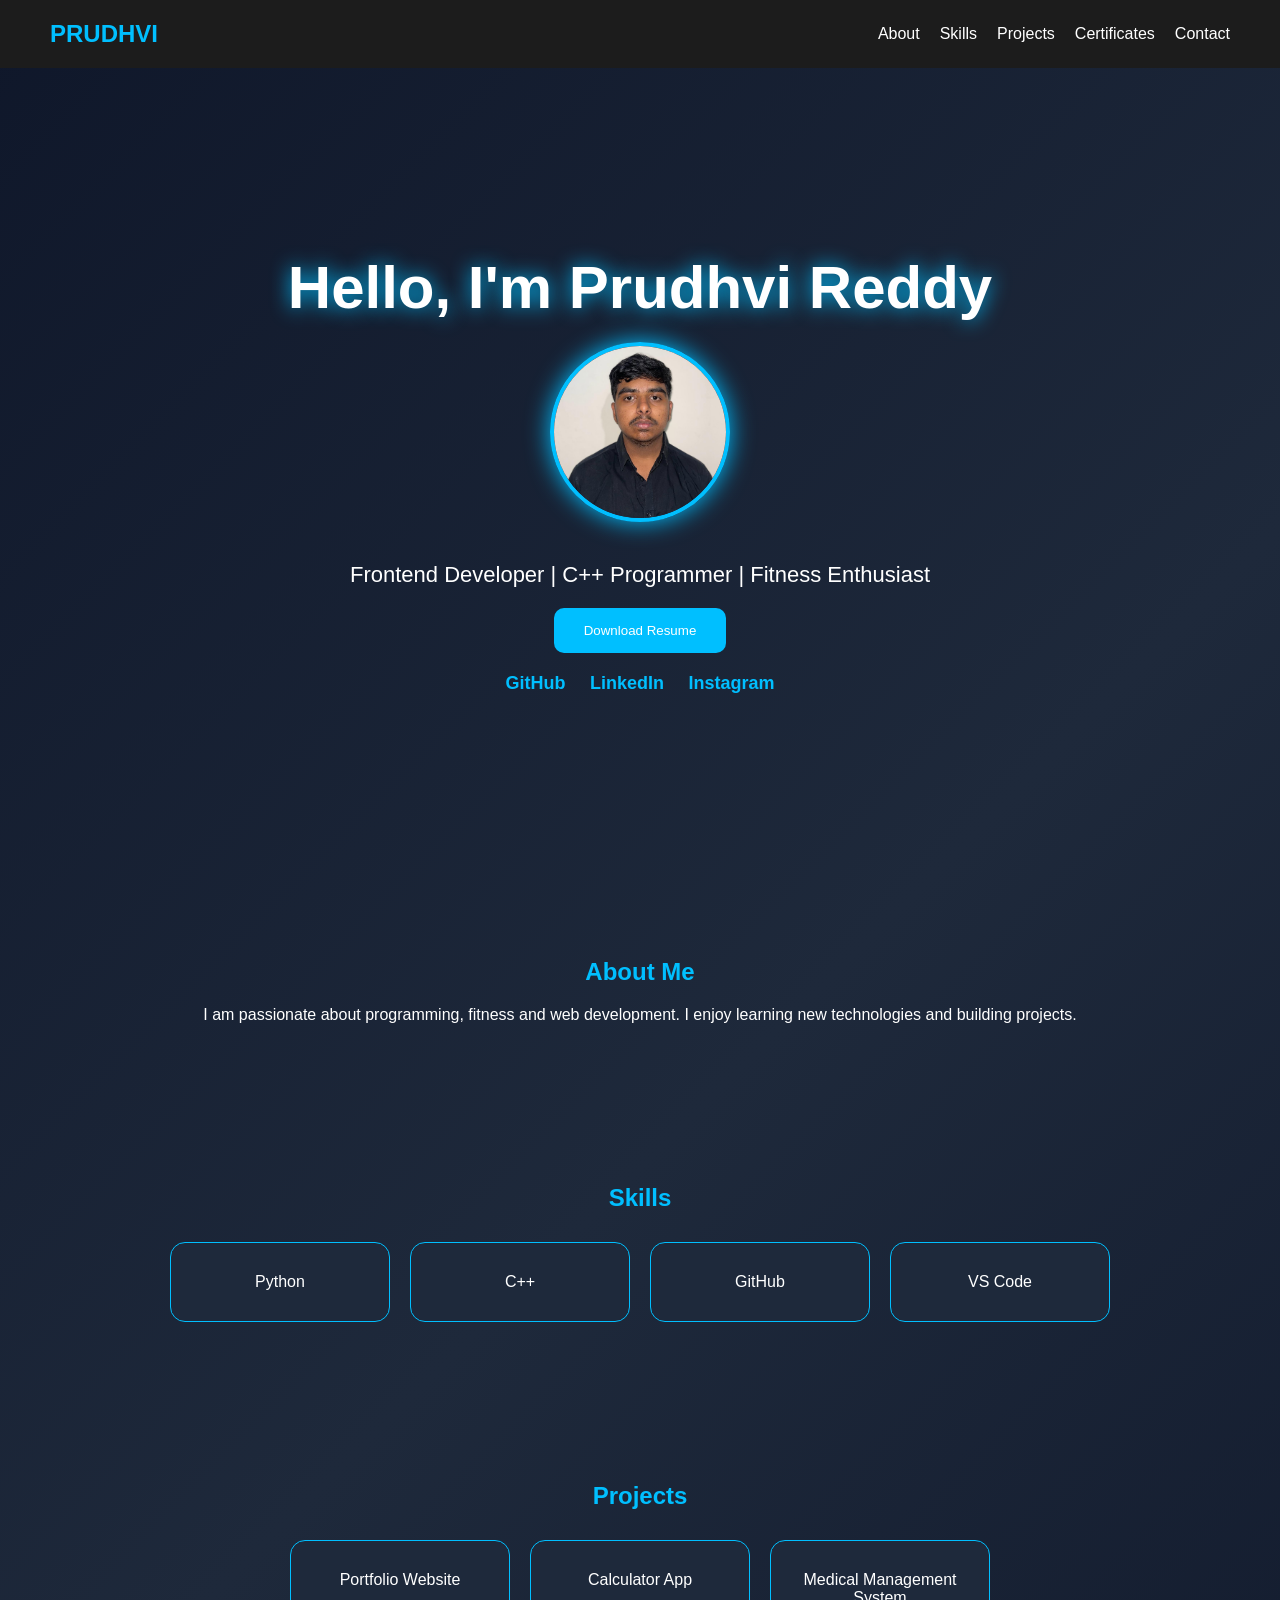
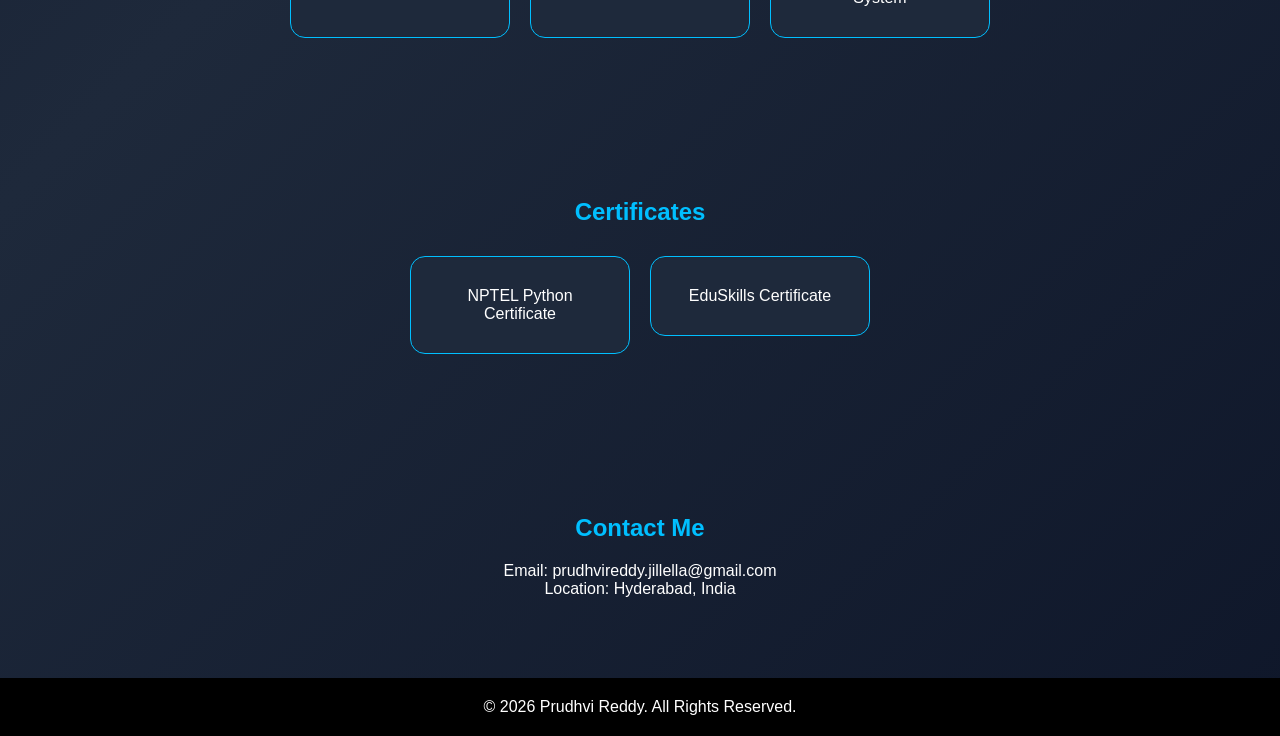
<file: index.html>
<!DOCTYPE html>
<html>
<head>
    <title>Prudhvi Portfolio</title>
    <link rel="stylesheet" href="style.css">
</head>

<body>

    <nav>
        <h2>PRUDHVI</h2>

        <ul>
            <li><a href="#about">About</a></li>
            <li><a href="#skills">Skills</a></li>
            <li><a href="#projects">Projects</a></li>
            <li><a href="#certificates">Certificates</a></li>
            <li><a href="#contact">Contact</a></li>
        </ul>
    </nav>

    <section class="hero">

        <h1>Hello, I'm Prudhvi Reddy</h1>

        <img src="PRUDHVI.jpeg" alt="Prudhvi" class="profile-pic">

        <p>Frontend Developer | C++ Programmer | Fitness Enthusiast</p>

        <button>Download Resume</button>

        <div class="socials">
            <a href="#">GitHub</a>
            <a href="#">LinkedIn</a>
            <a href="#">Instagram</a>
        </div>

    </section>

    <section id="about">

        <h2>About Me</h2>

        <p>
            I am passionate about programming,
            fitness and web development.
            I enjoy learning new technologies
            and building projects.
        </p>

    </section>

    <section id="skills">

        <h2>Skills</h2>

        <div class="cards">
            <div class="card">Python</div>
            <div class="card">C++</div>
            <div class="card">GitHub</div>
            <div class="card">VS Code</div>
        </div>

    </section>

    <section id="projects">

        <h2>Projects</h2>

        <div class="cards">

            <div class="card">
                Portfolio Website
            </div>

            <div class="card">
                Calculator App
            </div>

            <div class="card">
                Medical Management System
            </div>

        </div>

    </section>

    <section id="certificates">

        <h2>Certificates</h2>

        <div class="cards">

            <a href="nptel.pdf" target="_blank">
                <div class="card">
                    NPTEL Python Certificate
                </div>
            </a>

            <a href="eduskills.pdf" target="_blank">
                <div class="card">
                    EduSkills Certificate
                </div>
            </a>

        </div>

    </section>

    <section id="contact">

        <h2>Contact Me</h2>

        <p>Email: prudhvireddy.jillella@gmail.com</p>

        <p>Location: Hyderabad, India</p>

    </section>

    <footer>
        <p>© 2026 Prudhvi Reddy. All Rights Reserved.</p>
    </footer>

    <script src="script.js"></script>

</body>
</html>
</file>
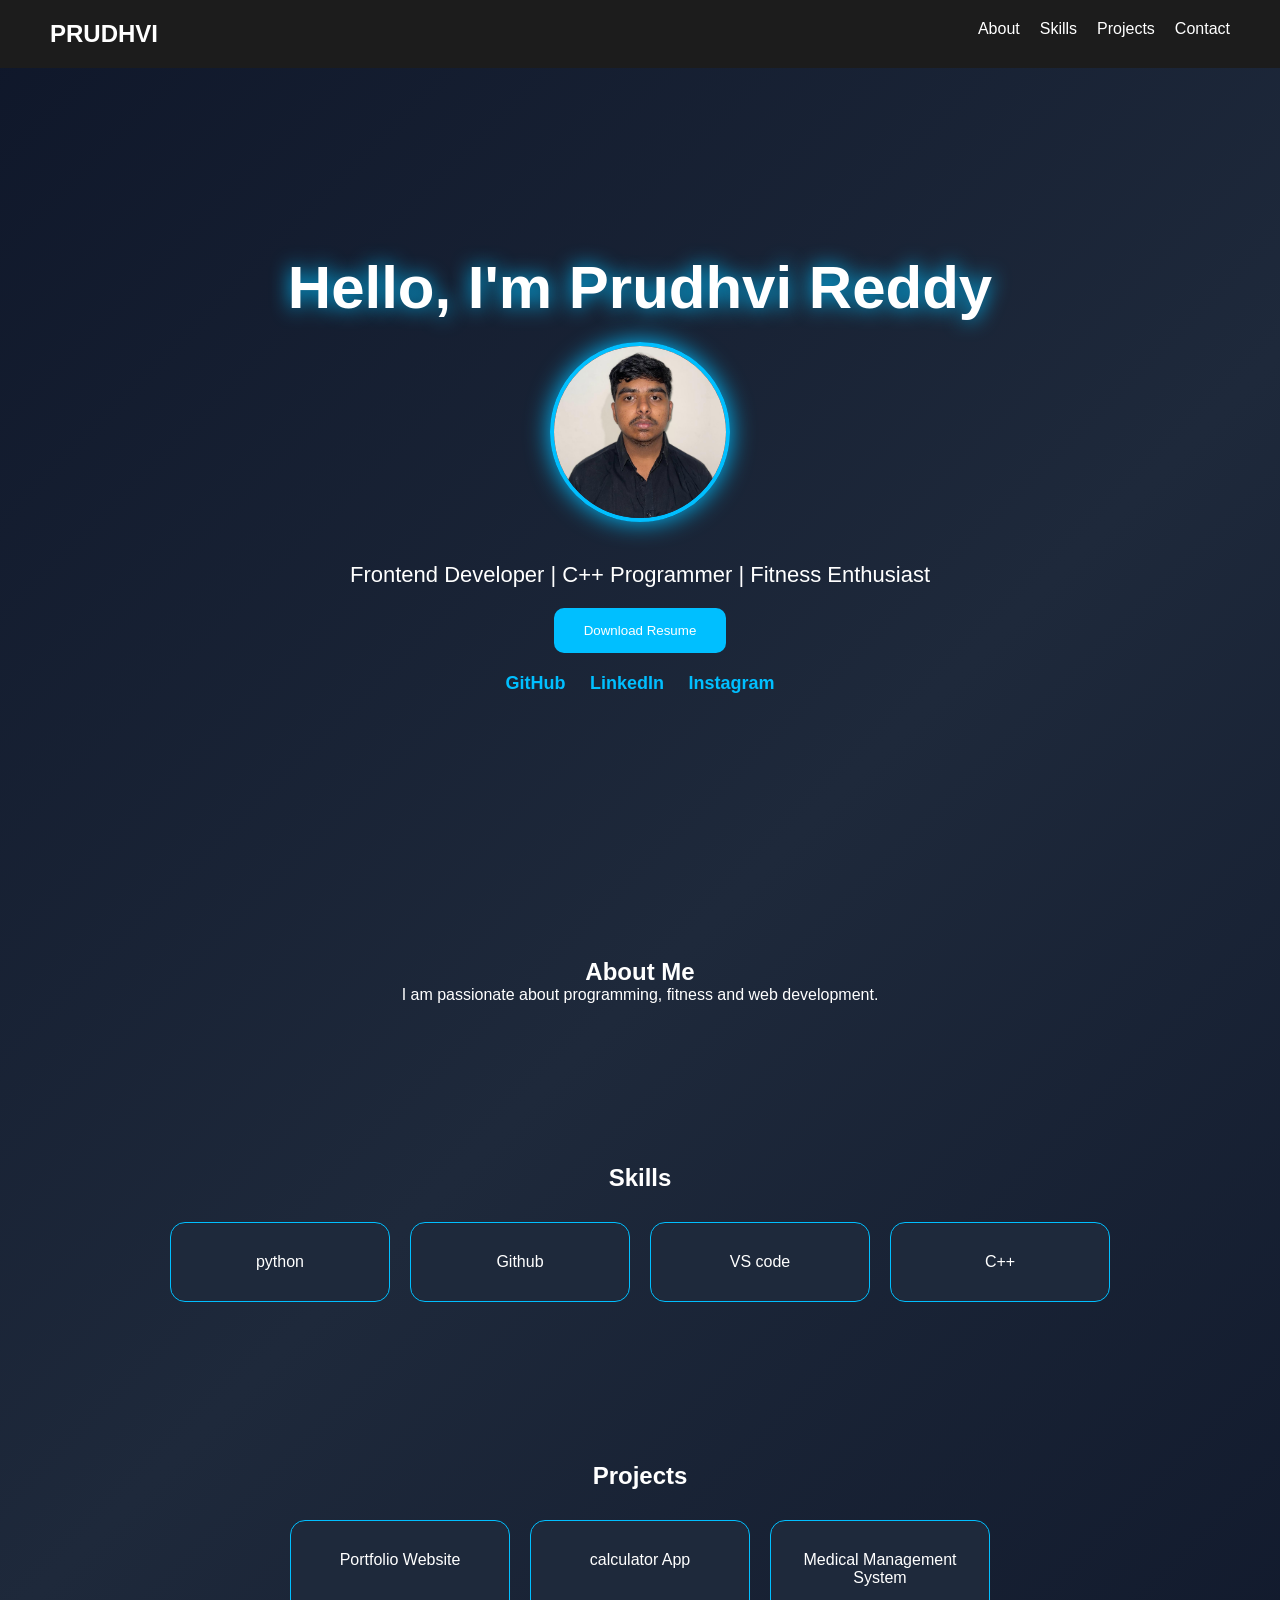
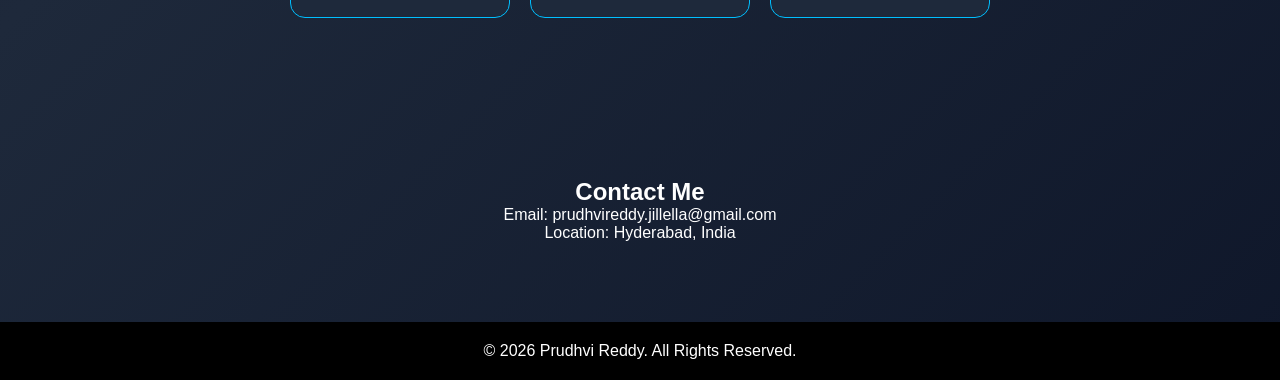
<file: portfolio/index.html>
<!DOCTYPE html>
<html>
<head>
    <title>Prudhvi Portfolio</title>
    <link rel="stylesheet" href="style.css">
</head>
<body>

<nav>
    <h2>PRUDHVI</h2>

    <ul>
        <li><a href="#about">About</a></li>
        <li><a href="#skills">Skills</a></li>
        <li><a href="#projects">Projects</a></li>
        <li><a href="#contact">Contact</a></li>
    </ul>
</nav>

<section class="hero">

    <h1>Hello, I'm Prudhvi Reddy</h1>

    <img src="PRUDHVI.jpeg" alt="prudhvi" class="profile-pic">

    <p>Frontend Developer | C++ Programmer | Fitness Enthusiast</p>

    <button>Download Resume</button>

    <div class="socials">
    <a href="#">GitHub</a>
    <a href="#">LinkedIn</a>
    <a href="#">Instagram</a>
</div>

</section>

<section id="about">

    <h2>About Me</h2>

    <p>
        I am passionate about programming,
        fitness and web development.
    </p>

</section>

<section id="skills">

    <h2>Skills</h2>

    <div class="cards">
        <div class="card">python</div>
        <div class="card">Github</div>
        <div class="card">VS code</div>
        <div class="card">C++</div>
    </div>

</section>

<section id="projects">

    <h2>Projects</h2>

    <div class="cards">

        <div class="card">
            Portfolio Website
        </div>

        <div class="card">
            calculator App
        </div>

        <div class="card">
            Medical Management System
        </div>

    </div>

</section>

<section id="contact">

<h2>Contact Me</h2>

<p>Email: prudhvireddy.jillella@gmail.com</p>

<p>Location: Hyderabad, India</p>

</section>

<script src="script.js"></script>

<footer>
    <p>© 2026 Prudhvi Reddy. All Rights Reserved.</p>
</footer>

</body>
</html>
</file>
<file: style.css>
*{
    margin:0;
    padding:0;
    box-sizing:border-box;
    font-family:Arial, sans-serif;
}

html{
    scroll-behavior:smooth;
}

body{
    background:linear-gradient(135deg,#0f172a,#1e293b,#0f172a);
    color:white;
}

/* Navigation */

nav{
    display:flex;
    justify-content:space-between;
    align-items:center;
    padding:20px 50px;
    background:#1c1c1c;
    position:sticky;
    top:0;
    z-index:100;
}

nav h2{
    color:#00bfff;
}

ul{
    display:flex;
    list-style:none;
    gap:20px;
}

ul a{
    color:white;
    text-decoration:none;
    transition:0.3s;
}

ul a:hover{
    color:#00bfff;
}

/* Hero Section */

.hero{
    height:90vh;
    display:flex;
    flex-direction:column;
    justify-content:center;
    align-items:center;
    text-align:center;
}

.hero h1{
    font-size:60px;
    text-shadow:0 0 20px #00bfff;
}

.hero p{
    margin:20px;
    font-size:22px;
}

/* Profile Photo */

.profile-pic{
    width:180px;
    height:180px;
    border-radius:50%;
    object-fit:cover;
    border:4px solid #00bfff;
    margin:20px 0;
    box-shadow:0 0 25px #00bfff;
}

/* Buttons */

button{
    padding:15px 30px;
    border:none;
    border-radius:10px;
    background:#00bfff;
    color:white;
    cursor:pointer;
    transition:0.3s;
}

button:hover{
    transform:scale(1.1);
    box-shadow:0 0 20px #00bfff;
}

/* Social Links */

.socials{
    margin-top:20px;
}

.socials a{
    color:#00bfff;
    text-decoration:none;
    margin:0 10px;
    font-size:18px;
    font-weight:bold;
    transition:0.3s;
}

.socials a:hover{
    color:white;
}

/* Sections */

section{
    padding:80px;
    text-align:center;
}

section h2{
    margin-bottom:20px;
    color:#00bfff;
}

/* Cards */

.cards{
    display:flex;
    justify-content:center;
    gap:20px;
    flex-wrap:wrap;
    margin-top:30px;
}

.card{
    background:#1e293b;
    padding:30px;
    width:220px;
    border-radius:15px;
    transition:0.3s;
    border:1px solid #00bfff;
    color:white;
}

.card:hover{
    transform:translateY(-10px);
    box-shadow:0 0 20px #00bfff;
}

/* Certificate Links */

#certificates a{
    text-decoration:none;
    color:white;
}

/* Footer */

footer{
    padding:20px;
    text-align:center;
    background:#000;
}
</file>
<file: portfolio/style.css>
*{
margin:0;
padding:0;
box-sizing:border-box;
font-family:Arial;
}

body{
background:linear-gradient(135deg,#0f172a,#1e293b,#0f172a);
color:white;
font-family:Arial,sans-serif;
}

nav{
display:flex;
justify-content:space-between;
padding:20px 50px;
background:#1c1c1c;
}

ul{
display:flex;
list-style:none;
gap:20px;
}

a{
color:white;
text-decoration:none;
}

.hero{
height:90vh;
display:flex;
flex-direction:column;
justify-content:center;
align-items:center;
}

.hero h1{
font-size:60px;
}

.hero p{
margin:20px;
font-size:22px;
}

button{
    padding:15px 30px;
    border:none;
    border-radius:10px;
    background:#00bfff;
    color:white;
    cursor:pointer;
    transition:0.3s;
}

button:hover{
    transform:scale(1.1);
    box-shadow:0 0 20px #00bfff;
}

section{
padding:80px;
text-align:center;
}

.cards{
display:flex;
justify-content:center;
gap:20px;
flex-wrap:wrap;
margin-top:30px;
}

.card{
    background:#1e293b;
    padding:30px;
    width:220px;
    border-radius:15px;
    transition:0.3s;
    border:1px solid #00bfff;
}

.card:hover{
    transform:translateY(-10px);
    box-shadow:0 0 20px #00bfff;
}

.profile-pic{
    width:180px;
    height:180px;
    border-radius:50%;
    object-fit:cover;
    border:4px solid #00bfff;
    margin:20px 0;
    box-shadow: 0 0 25px #00bfff;
}
.socials{
margin-top:20px;
}

.socials a{
color:#00bfff;
margin:10px;
text-decoration:none;
font-weight:bold;
}

footer{
padding:20px;
text-align:center;
background:#000;
}

nav{
position:sticky;
top:0;
z-index:100;
}

.socials{
    margin-top:20px;
}

.socials a{
    color:#00bfff;
    text-decoration:none;
    margin:0 10px;
    font-size:18px;
    font-weight:bold;
    transition:0.3s;
}

.socials a:hover{
    color:white;
}

.hero h1{
    font-size:60px;
    text-shadow:0 0 20px #00bfff;
}
html{
    scroll-behavior:smooth;
}
</file>
